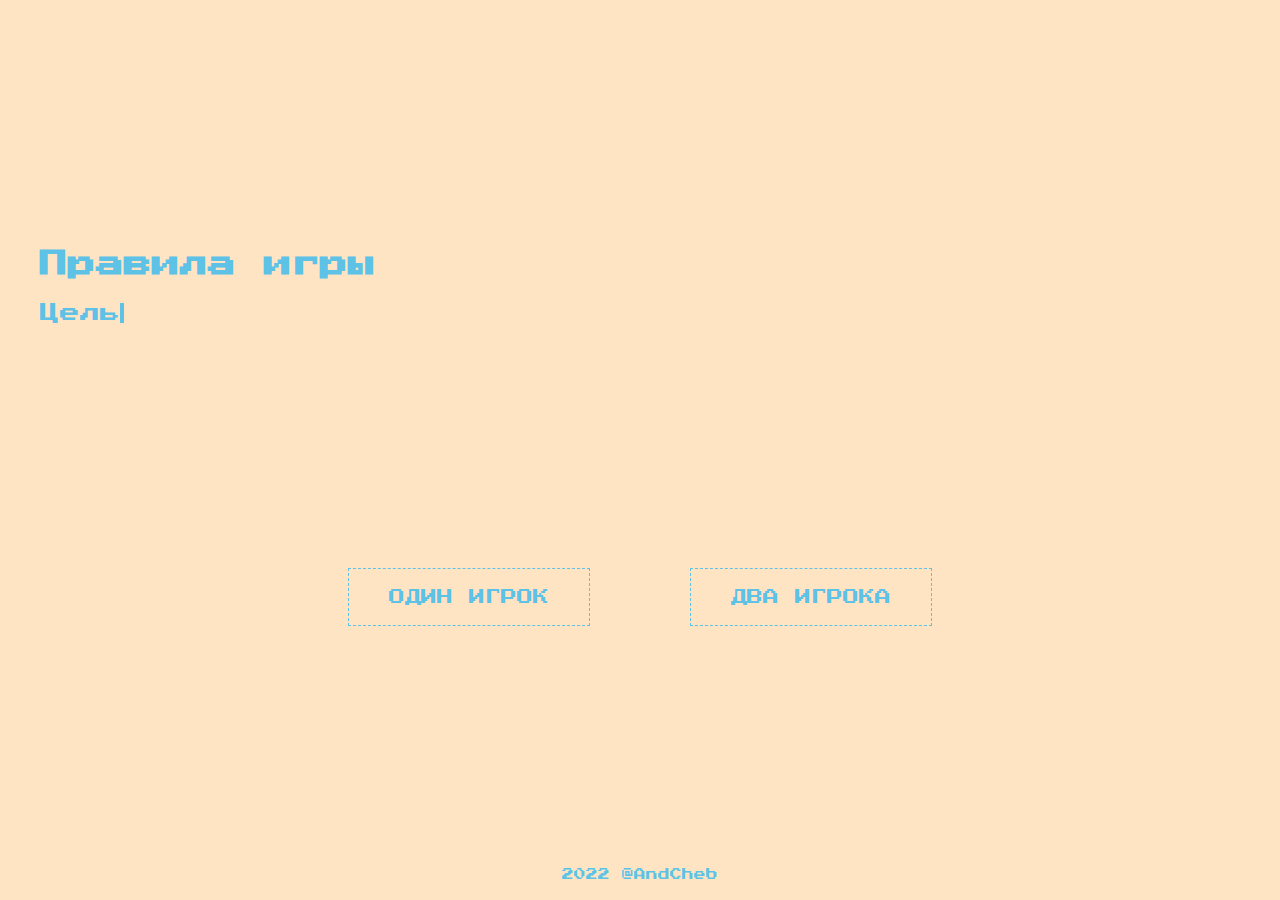
<file: index.html>
<!DOCTYPE html>
<html lang="ru">

  <head>
    <meta charset="UTF-8">
    <meta http-equiv="X-UA-Compatible" content="IE=edge">
    <meta name="viewport" content="width=device-width, initial-scale=1.0">

    <link rel="stylesheet" href="./src/css/index.css">
    <script src="./src/js/app.js" defer></script>

    <title>HOG</title>
  </head>

  <body class="page">
    <div class="page__wrap">
      <div class="page__content">

        <main class="main page__main">
          <div class="main__content">

            <h1 class="main__title">Правила игры</h1>
            <div class="main__info">
              <span class="main__text"></span><span class="main__cursor"></span>
            </div>

            <ul class="main__links">
              <li class="main__items">
                <a class="main__link" href="./single-mode.html">Один&nbsp;игрок</a>
              </li>
              <li class="main__items">
                <a class="main__link" href="./dual-mode.html">Два&nbsp;игрока</a>
              </li>
            </ul>

          </div>
        </main>

        <footer class="footer" role="contentinfo">
          <small>2022
            <a href="https://github.com/AndCheb">@AndCheb</a>
          </small>
        </footer>

      </div>
    </div>
  </body>
</html>
</file>
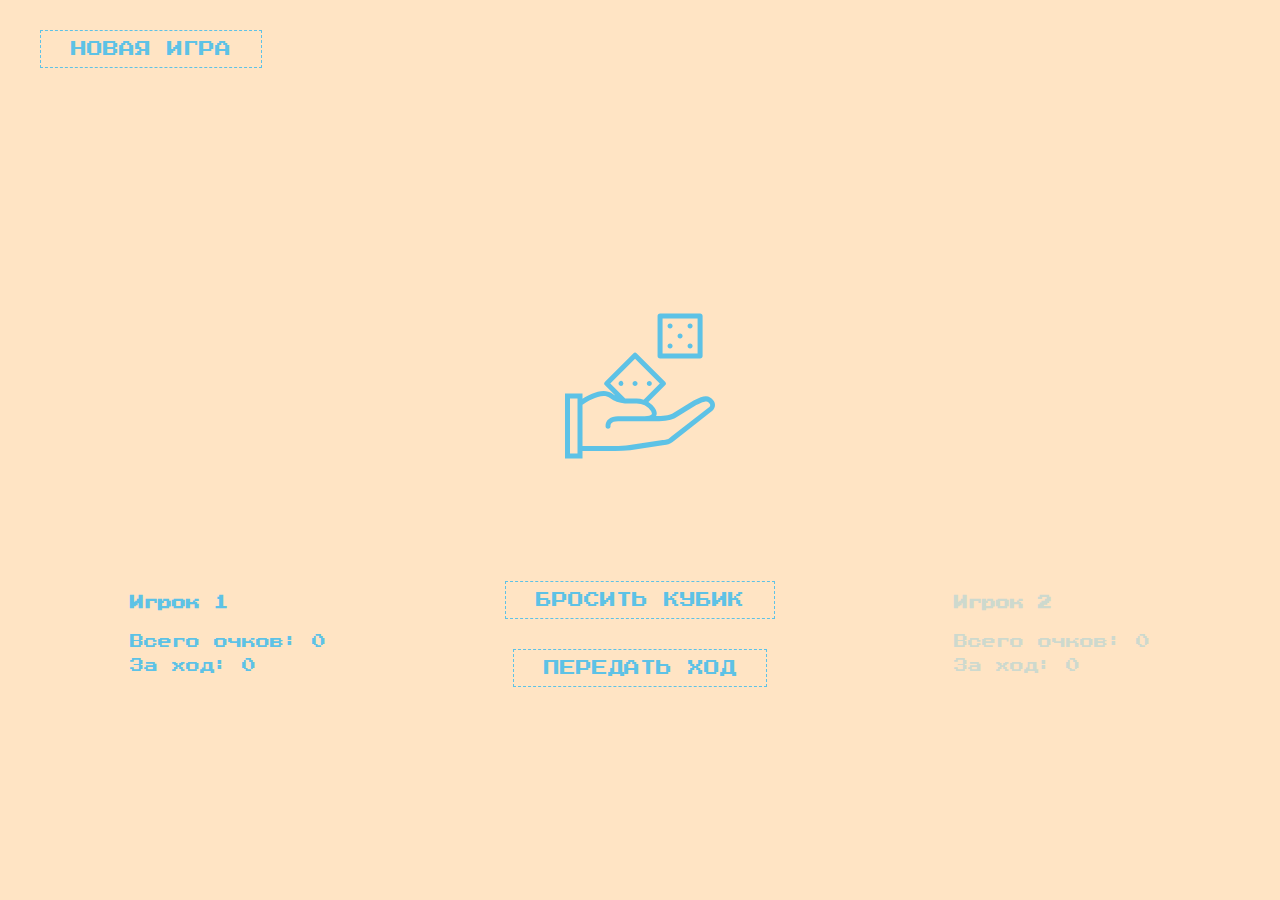
<file: dual-mode.html>
<!DOCTYPE html>
<html lang="ru">
<head>
  <meta charset="UTF-8">
  <meta http-equiv="X-UA-Compatible" content="IE=edge">
  <meta name="viewport" content="width=device-width, initial-scale=1.0">
  <link rel="stylesheet" href="./src/css/index.game.css">
  <script src="./src/js/app.dual-mode.js" defer></script>
  <title>Hog</title>
</head>
<body class="page">
  <div class="page__wrap">
    <div class="page__content">

      <div class="header">
        <div class="header__container">
          <button class="button header__button" type="button">Новая игра</button>
        </div>
      </div>

      <div class="main page__main">
        <div class="main__container">

          <div class="main__box-img">
            <img class="main__img" src="./src/img/dice/dices.svg" alt="" width="150" height="150">
          </div>

          <div class="main__game-block">

            <div class="main__player-1">
              <h4 class="main__title">Игрок 1</h4>
              <span class="main__info">Всего очков: <span class="main__total-score-1">0</span></span>
              <span class="main__info">За ход: <span class="main__current-score-1">0</span></span>
            </div>

            <div class="main__buttons">
              <button class="button main__button-dice" type="button">Бросить кубик</button>
              <button class="button main__button-pass" type="button">Передать ход</button>
            </div>

            <div class="main__player-2 opacity">
              <h4 class="main__title">Игрок 2</h4>
              <span class="main__info">Всего очков: <span class="main__total-score-2">0</span></span>
              <span class="main__info">За ход: <span class="main__current-score-2">0</span></span>
            </div>

          </div>

        </div>
      </div>

    </div>
  </div>
</body>
</html>
</file>
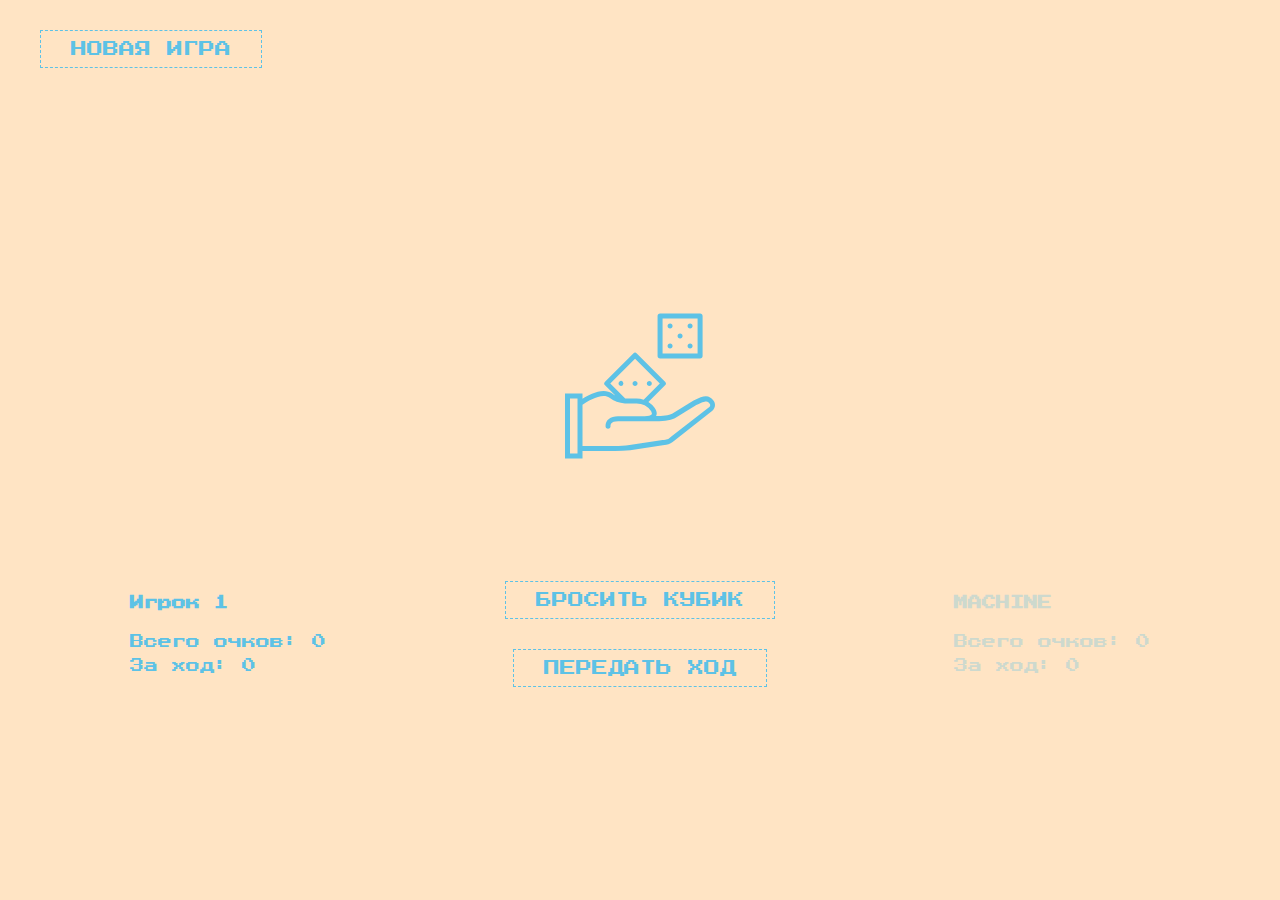
<file: single-mode.html>
<!DOCTYPE html>
<html lang="ru">
<head>
  <meta charset="UTF-8">
  <meta http-equiv="X-UA-Compatible" content="IE=edge">
  <meta name="viewport" content="width=device-width, initial-scale=1.0">
  <link rel="stylesheet" href="./src/css/index.game.css">
  <script src="./src/js/app.single-mode.js" defer></script>
  <title>Hog</title>
</head>
<body class="page">
  <div class="page__wrap">
    <div class="page__content">

      <div class="header">
        <div class="header__container">
          <button class="button header__button" type="button">Новая игра</button>
        </div>
      </div>

      <div class="main page__main">
        <div class="main__container">

          <div class="main__box-img">
            <img class="main__img" src="./src/img/dice/dices.svg" alt="" width="150" height="150">
          </div>

          <div class="main__game-block">

            <div class="main__player-1">
              <h4 class="main__title">Игрок 1</h4>
              <span class="main__info">Всего очков: <span class="main__total-score-1">0</span></span>
              <span class="main__info">За ход: <span class="main__current-score-1">0</span></span>
            </div>

            <div class="main__buttons">
              <button class="button main__button-dice" type="button">Бросить кубик</button>
              <button class="button main__button-pass" type="button">Передать ход</button>
            </div>

            <div class="main__player-2 opacity">
              <h4 class="main__title">MACHINE</h4>
              <span class="main__info">Всего очков: <span class="main__total-score-2">0</span></span>
              <span class="main__info">За ход: <span class="main__current-score-2">0</span></span>
            </div>

          </div>

        </div>
      </div>

    </div>
  </div>
</body>
</html>
</file>
<file: src/css/index.css>
@font-face {
  font-family: 'Press Start 2P';
  font-style: normal;
  font-weight: 400;
  font-display: swap;
  src:
    url('./../fonts/press-start-2p-v14-latin-ext_latin_cyrillic-regular.woff2') format('woff2');
}

*,
*::before,
*::after {
  box-sizing: border-box;
}

:root {
  --blue: #5dc2e6;
  --yellow: #ffe4c4;
  --green: #0be0a0;
}

h1,
h2,
h3,
h4,
h5,
h6 {
  margin: 0;
}

p {
  margin: 0;
}

ul,
li {
  margin: 0;
  padding: 0;
  list-style-type: none;
}

a {
  color: inherit;
  text-decoration: none;
}

img {
  display: block;
  max-width: 100%;
  height: auto;
}

button {
  padding: 0;
  font: inherit;
  text-transform: none;
  color: #000;
  background-color: transparent;
  border: none;
  cursor: pointer;
}

:where(button, input, select, textarea) {
  margin: 0;
}

:where(button, input:is([type="button" i], [type="reset" i], [type="submit" i])) {
  -webkit-appearance: button;
}

:where(select) {
  text-transform: none;
}

:where(:-moz-ui-invalid) {
  box-shadow: none;
}

::-webkit-inner-spin-button,
::-webkit-outer-spin-button {
  height: auto;
}

::-webkit-input-placeholder {
  color: inherit;
  opacity: 0.54;
}

::-webkit-search-decoration {
  -webkit-appearance: none;
}

::-webkit-file-upload-button {
  -webkit-appearance: button;
  font: inherit;
}

.page {
  margin: 0;
  font-family: 'Press Start 2P', sans-serif;
  font-weight: 400;
  font-size: 14px;
  color: var(--blue);
  background-color: var(--yellow);
}

.page__wrap {
  margin: 0 auto;
  padding: 0 25px;
  max-width: 1250px;
}

.page__content {
  display: flex;
  flex-direction: column;
  min-height: 100vh;
}

.page__main {
  flex-grow: 1;
  width: 100%;
}

.d-none {
  display: none;
}

.opacity {
  opacity: 0.3;
}

.winner {
  color: var(--green);
  opacity: 1;
}

.button {
  padding: 10px 30px;
  font-size: 16px;
  text-transform: uppercase;
  color: inherit;
  border: 1px dashed currentColor;
}

.button:active {
  color: #fff;
}

.hidden {
  visibility: hidden;
}

.main {
  display: flex;
  justify-content: center;
  align-items: center;
}

.main__content {
  margin-bottom: 40px;
  padding-top: 70px;
  width: 100%;
}

.main__title {
  margin-bottom: 20px;
}

.main__text {
  font-size: 20px;
  line-height: 1.5;
}

.main__info {
  margin-bottom: 20px;
  min-height: 250px;
}

.main__cursor {
  display: inline-block;
  min-height: 20px;
  border-right: 4px solid currentColor;
  animation-name: cursor;
  animation-duration: 0.75s;
  animation-iteration-count: infinite;
  animation-timing-function: step-end;
}

@keyframes cursor {
  from {
    border-color: currentColor;
  }

  50% {
    border-color: transparent;
  }

  to {
    border-color: currentColor;
  }
}

.main__links {
  display: flex;
  justify-content: center;
  column-gap: 100px;
}

.main__items {
  border: 1px dashed currentColor;
}

.main__link {
  display: inline-block;
  padding: 20px 40px;
  font-size: 16px;
  text-transform: uppercase;
}

.main__items:hover {
  color: #fff;
}

@media (max-width: 1000px) {
  .main__info {
    min-height: 280px;
  }
}

@media (max-width: 900px) {
  .main__info {
    min-height: 320px;
  }
}

@media (max-width: 860px) {
  .main__text {
    font-size: 19px;
  }
}

@media (max-width: 740px) {
  .main__content {
    padding-top: 40px;
  }

  .main__title {
    font-size: 22px;
  }

  .main__text {
    font-size: 17px;
  }
}

@media (max-width: 650px) {
  .main__links {
    column-gap: 50px;
  }
}

@media (max-width: 600px) {
  .main__text {
    font-size: 16px;
  }

  .main__link {
    font-size: 14px;
  }
}

@media (max-width: 555px) {
  .main__cursor {
    min-height: 15px;
  }

  .main__content {
    margin-bottom: 20px;
  }

  .main__text {
    font-size: 15px;
  }

  .main__link {
    padding: 15px 30px;
  }
}

@media (max-width: 480px) {
  .main__text {
    font-size: 14px;
  }

  .main__links {
    flex-direction: column;
    align-items: center;
    row-gap: 20px;
  }

  .main__items {
    max-width: 200px;
  }
}

@media (max-width: 420px) {
  .main__info {
    min-height: 370px;
  }
}

@media (max-width: 390px) {
  .main__info {
    min-height: 400px;
  }
}

@media (max-width: 345px) {
  .main__text {
    font-size: 13px;
  }
}

.footer {
  margin: 0 auto;
  padding: 20px 0;
}

.footer a:hover {
  text-decoration: underline;
}
</file>
<file: src/css/index.game.css>
@font-face {
  font-family: 'Press Start 2P';
  font-style: normal;
  font-weight: 400;
  font-display: swap;
  src:
    url('./../fonts/press-start-2p-v14-latin-ext_latin_cyrillic-regular.woff2') format('woff2');
}

*,
*::before,
*::after {
  -webkit-box-sizing: border-box;
  box-sizing: border-box;
}

:root {
  --blue: #5dc2e6;
  --yellow: #ffe4c4;
  --green: #0be0a0;
}

h1,
h2,
h3,
h4,
h5,
h6 {
  margin: 0;
}

p {
  margin: 0;
}

ul,
li {
  margin: 0;
  padding: 0;
  list-style-type: none;
}

a {
  color: inherit;
  text-decoration: none;
}

img {
  display: block;
  max-width: 100%;
  height: auto;
}

button {
  padding: 0;
  font: inherit;
  text-transform: none;
  color: #000;
  background-color: transparent;
  border: none;
  cursor: pointer;
}

:where(button, input, select, textarea) {
  margin: 0;
}

:where(button, input:is([type="button" i], [type="reset" i], [type="submit" i])) {
  -webkit-appearance: button;
}

:where(select) {
  text-transform: none;
}

:where(:-moz-ui-invalid) {
  box-shadow: none;
}

::-webkit-inner-spin-button,
::-webkit-outer-spin-button {
  height: auto;
}

::-webkit-input-placeholder {
  color: inherit;
  opacity: 0.54;
}

::-webkit-search-decoration {
  -webkit-appearance: none;
}

::-webkit-file-upload-button {
  -webkit-appearance: button;
  font: inherit;
}

.page {
  margin: 0;
  font-family: 'Press Start 2P', sans-serif;
  font-weight: 400;
  font-size: 14px;
  color: var(--blue);
  background-color: var(--yellow);
}

.page__wrap {
  margin: 0 auto;
  padding: 0 25px;
  max-width: 1250px;
}

.page__content {
  display: -webkit-box;
  display: -ms-flexbox;
  display: flex;
  -webkit-box-orient: vertical;
  -webkit-box-direction: normal;
  -ms-flex-direction: column;
  flex-direction: column;
  min-height: 100vh;
}

.page__main {
  -webkit-box-flex: 1;
  -ms-flex-positive: 1;
  flex-grow: 1;
  width: 100%;
}

.d-none {
  display: none;
}

.opacity {
  opacity: 0.3;
}

.winner {
  color: var(--green);
  opacity: 1;
}

.button {
  padding: 10px 30px;
  font-size: 16px;
  text-transform: uppercase;
  color: inherit;
  border: 1px dashed currentColor;
}

.button:active {
  color: #fff;
}

.hidden {
  visibility: hidden;
}

.header__container {
  padding: 30px 0;
}

@media (max-width: 790px) {
  .header__container {
    padding: 25px 0;
  }
}

@media (max-width: 430px) {
  .header__container {
    display: -webkit-box;
    display: -ms-flexbox;
    display: flex;
    -webkit-box-pack: center;
    -ms-flex-pack: center;
    justify-content: center;
  }
}

.main {
  display: -webkit-box;
  display: -ms-flexbox;
  display: flex;
  -webkit-box-pack: center;
  -ms-flex-pack: center;
  justify-content: center;
  -webkit-box-align: center;
  -ms-flex-align: center;
  align-items: center;

}

.main__container {
  display: -webkit-box;
  display: -ms-flexbox;
  display: flex;
  -webkit-box-orient: vertical;
  -webkit-box-direction: normal;
  -ms-flex-direction: column;
  flex-direction: column;
  -webkit-box-align: center;
  -ms-flex-align: center;
  align-items: center;
  row-gap: 120px;
  padding: 50px 0;
  width: 100%;
}

.main__box-img {
  width: 150px;
  height: 150px;
}

.main__game-block {
  display: -webkit-box;
  display: -ms-flexbox;
  display: flex;
  -ms-flex-pack: distribute;
  justify-content: space-around;
  -webkit-box-align: center;
  -ms-flex-align: center;
  align-items: center;
  width: 100%;
}

.main__buttons {
  display: -webkit-box;
  display: -ms-flexbox;
  display: flex;
  -webkit-box-orient: vertical;
  -webkit-box-direction: normal;
  -ms-flex-direction: column;
  flex-direction: column;
  -webkit-box-align: center;
  -ms-flex-align: center;
  align-items: center;
  row-gap: 30px;
}

.main__player-1,
.main__player-2 {
  display: -webkit-box;
  display: -ms-flexbox;
  display: flex;
  -webkit-box-orient: vertical;
  -webkit-box-direction: normal;
  -ms-flex-direction: column;
  flex-direction: column;
  row-gap: 10px;
}

.main__title {
  margin-bottom: 15px;
}

@media (max-width: 900px) {
  .main__container {
    row-gap: 80px;
    padding-top: 20px;
  }

  .main__game-block {
    -webkit-box-pack: justify;
    -ms-flex-pack: justify;
    justify-content: space-between;
  }
}

@media (max-width: 790px) {
  .main__container {
    row-gap: 40px;
    padding-top: 0;
  }

  .main__box-img {
    width: 100px;
    height: 100px;
  }

  .main__game-block {
    -webkit-box-orient: vertical;
    -webkit-box-direction: normal;
    -ms-flex-direction: column;
    flex-direction: column;
    row-gap: 40px;
  }

  .main__buttons {
    -webkit-box-ordinal-group: 2;
    -ms-flex-order: 1;
    order: 1;
  }

  .main__title {
    margin-bottom: 5px;
  }
}

@media (max-width: 325px) {

  .main__button-dice,
  .main__button-pass {
    padding: 10px 20px;
    line-height: 1.3;
  }
}
</file>
